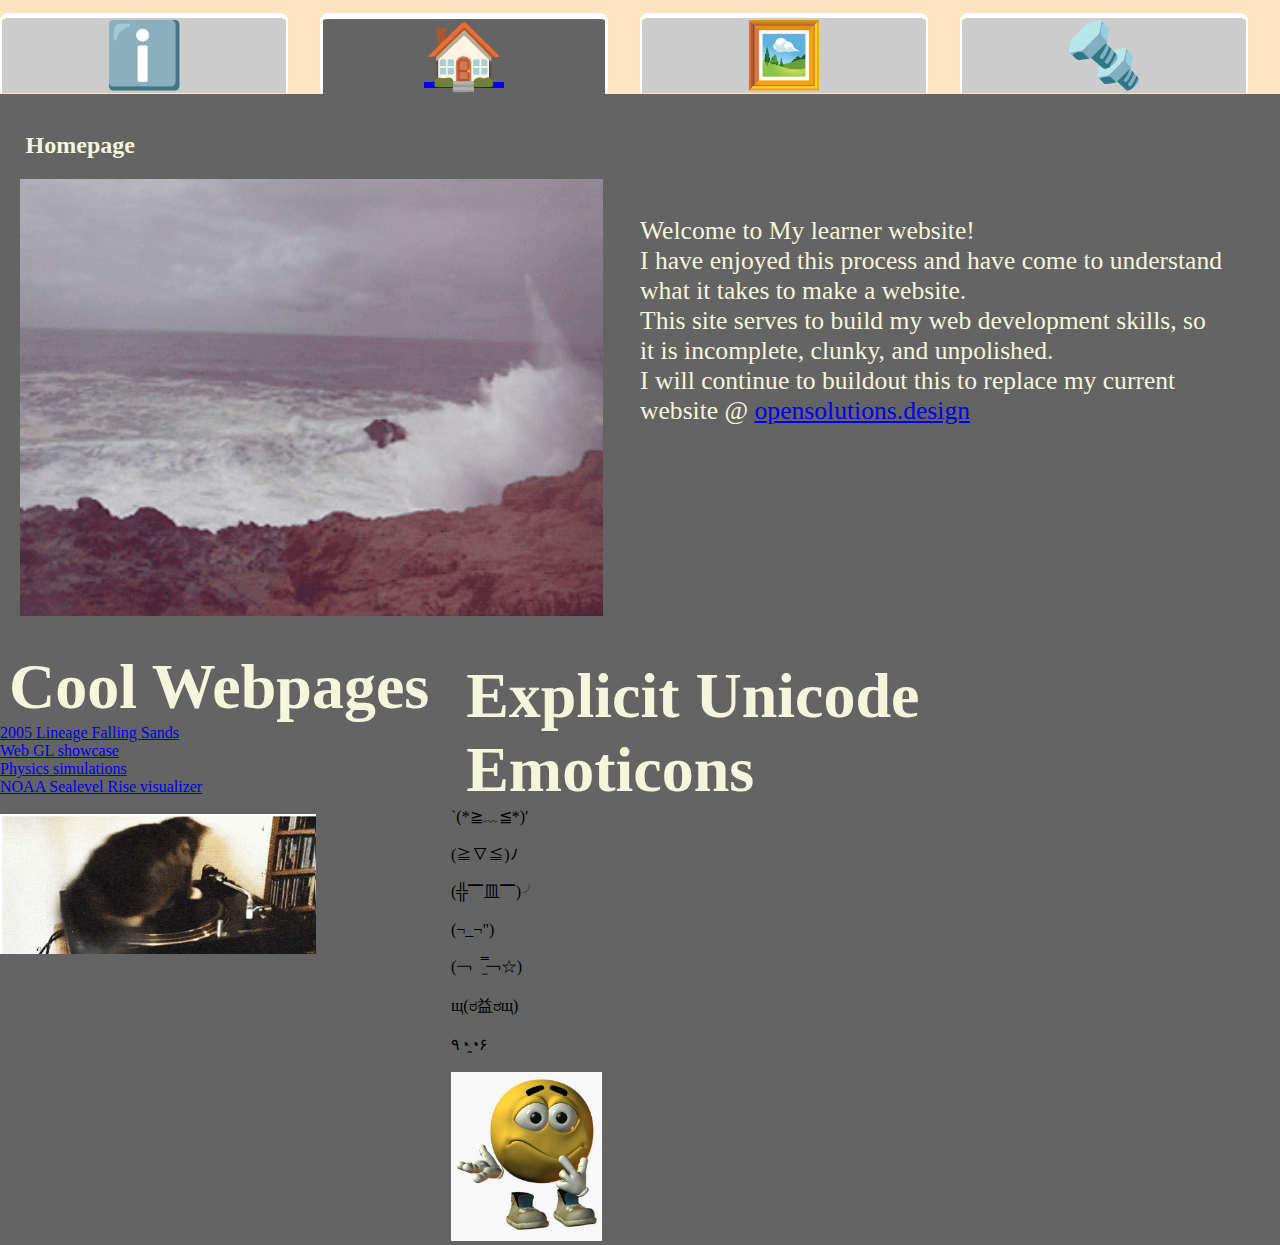
<file: index.html>
<!DOCTYPE html>
<html>
<head>
   <meta charset="UTF-8" />
   <title>LandingPage</title>
   <link rel="stylesheet" href="css/main.css">
   <style>
   @import url('https://fonts.googleapis.com/css2?family=Noto+Serif:ital,wght@0,100..900;1,100..900&display=swap');
   </style>
</head>
<body>
    <div class="navRow">
      <div class="navColumn">
         <a href="About/info.html" class="NavButton">
            <emoji-span>ℹ️</emoji-span>
            <!-- <textspan>Info</textspan> -->
         </a>
      </div>
      <div class="navColumn">
         <a href="index.html" class="CurrentButton">
            <emoji-span>🏠</emoji-span>
            <!-- <textspan>Home</textspan> -->
         </a>
      </div>
      <div class="navColumn">
         <a href="portfolio\portfolio.html" class="NavButton">
            <emoji-span>🖼️</emoji-span>
            <!-- <textspan>folio</textspan> -->
         </a>
      </div>
      <div class="navColumn">
         <a href="solids/designs.html" class="NavButton">
            <tispan>🔩</tispan>
            <!-- <textspan>3d Models</textspan> -->
         </a>
      </div>
   </div>
   <div class="page">
      <h2>
         Homepage
      </h2>
      <div class="row">
         <div class="onexhtov">
            <img src="img/SeaSpray3.gif" alt="moving image of a wave crashing into a rock creating a giant spray">
            <p>
               Welcome to My learner website! <br>
               I have enjoyed this process and have come to understand what it takes to make a website. <br>
               This site serves to build my web development skills, so it is incomplete, clunky, and unpolished. <br>
               I will continue to buildout this to replace my current website @ <a href="https://opensolutions.design/">opensolutions.design</a>
            </p>
         </div>
      </div>
      <div class = "row">
         <div class="column">
               <h1>Cool Webpages</h1>
               <ol>
                  <li><a href="https://boredhumans.com/falling_sand.php"> 2005 Lineage Falling Sands</a></li>
                  <li><a href="https://webglsamples.org/"> Web GL showcase</a></li>
                  <li><a href="https://www.myphysicslab.com/"> Physics simulations</a></li>
                  <li><a href="https://coast.noaa.gov/slr/#/layer/slr/10/-9209401.89856449/3141033.0383078516/7.237/satellite/none/0.8/2050/interHigh/noAccretion/NOS_Minor"> NOAA Sealevel Rise visualizer</a></li>
                  <li><br>
                     <img src="img/proxy-image.gif" alt="Funee cat spinning on turntable" width="70%">
                  </li>
               </ol>
         </div>
         <div class="column">
               <h1>Explicit Unicode Emoticons</h1>
               <ol>
                  <ul>`(*≧﹏≦*)′</ul><br>
                  <ul>(≧∇≦)ﾉ</ul><br>
                  <ul>(╬▔皿▔)╯</ul><br>
                  <ul>(¬_¬")</ul><br>
                  <ul>(￢︿̫̿￢☆)</ul><br>
                  <ul>щ(ಠ益ಠщ)</ul><br>
                  <ul>٩◔̯◔۶</ul><br>
                  <ul><img src="img/Hmmmm.jpg" alt="3d emoji concerned and thinking" width="20%"></ul>
               </ol>
         </div>
      </div>
    </div>
   </div>
</body>
</html>
</file>
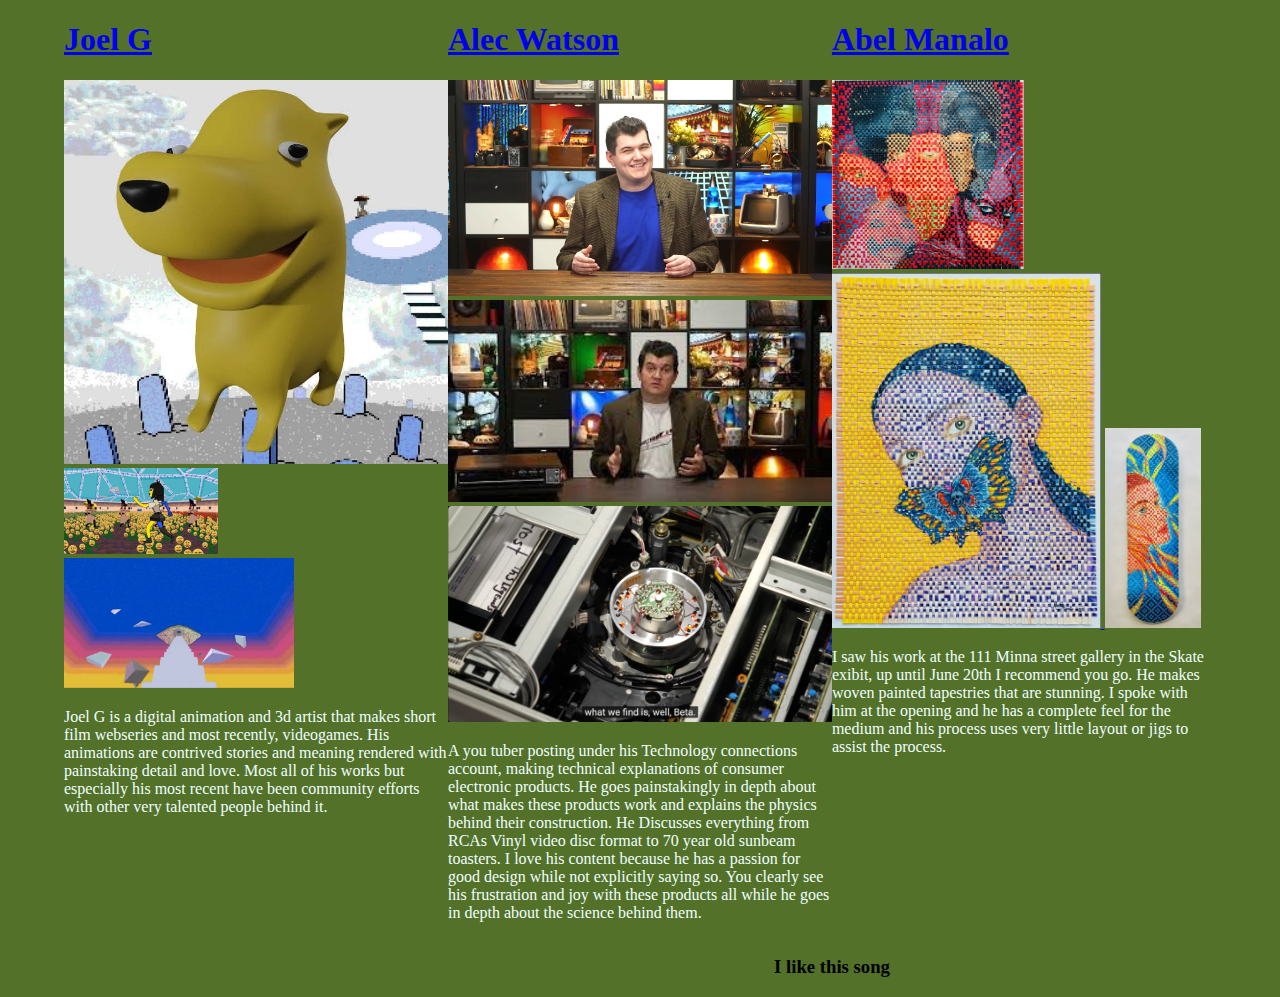
<file: mcCulloughInspiration/index.html>
<!DOCTYPE html>
<html lang="en">
<head>
    <meta charset="UTF-8">
    <meta name="viewport" content="width=device-width, initial-scale=1.0">
    <title>McCullough Inspo</title>
    <link rel="stylesheet" href="css/index.css">
    <link rel="icon" href="/img/dancing.gif" type="image.gif">

</head>
<body> 
    <div class="row">
        <div class="column">
            <h1><a href="https://joelgc.com/"> Joel G </a></h1>
            
            <!--Images-->
            <img src="img/JoelDog.jpg" alt="Goel Gs' Iconic 3d yellow dog floating in from of a graveyard" width="100%">
            <img src="img/Ena.jpg" alt="Ena dancing in afield of smiliong flowers inside of a glass dome" width="40%">
            <img src="img/JoelEye.jpg" alt="Stairs leading up to an eye in front of a sunset like skyline, abstract geometric shapes float around the scene" width="60%">
            <p  style="color: azure;">
                Joel G is a digital animation and 3d artist that makes short film webseries and most recently, videogames. His animations are contrived stories and meaning rendered with painstaking detail and love. Most all of his works but especially his most recent have been community efforts with other very talented people behind it.
            </p>
        </div>
        <div class="column">
            <h1><a href="https://www.youtube.com/@TechnologyConnections"> Alec Watson </a></h1>
            <!--Images-->
            <a href="https://www.youtube.com/@TechnologyConnections" target="_blank" >
                <img src="img/TechnoMan.jpg" alt="Abel Manalo sitting behind table smiling in front of shelf filled with various electronic products" width="100%">
                <img src="img/TechnoMan2.jpg" alt="Abel Manalo sitting behind table with a Selectavision player on it, smiling in front of shelf filled with various electronic products" width="100%">
                <img src="img/BetaCam.png" alt="Image of the reader drum inside a Betacam player" width="100%">
           </a>
            <p  style="color: azure;">
                A you tuber posting under his Technology connections account, making technical explanations of consumer electronic products. He goes painstakingly in depth about what makes these products work and explains the physics behind their construction. He Discusses everything from RCAs Vinyl video disc format to 70 year old sunbeam toasters. I love his content because he has a passion for good design while not explicitly saying so. You clearly see his frustration and joy with these products all while he goes in depth about the science behind them.
            </p>
        </div>
        <div class="column">
            <h1><a href="https://www.abelartsf.com/">Abel Manalo </a></h1>

            <!--Images-->
            <a href="https://www.abelartsf.com/watercolors-woven" target="_blank">
                <img src="img/Faces.png" alt="Many different faces including batman arranges in a Hexagon pattern intervowen with red lines " width="50%">
                <img src="img/butterflyWoman.png" alt="White woman with blue hairwith a butter fly over mouth in from of a yellow background" width="70%">
            </a>
            <a href="https://www.abelartsf.com/oil-paintings-woven" target="_blank">
                <img src="img/Skateboard.png" alt="Uhuuuu im tires explaining images :P" width="25%">
            </a>

            <p  style="color: azure;">
                I saw his work at the 111 Minna street gallery in the Skate exibit, up until June 20th I recommend you go. He makes woven painted tapestries that are stunning. I spoke with him at the opening and he has a complete feel for the medium and his process uses very little layout or jigs to assist the process.
            </p>
        </div>  
    </div>
    <div class="column">
      <iframe style="border: 0; width: 100%; height: 42px;" src="https://bandcamp.com/EmbeddedPlayer/album=2324165715/size=small/bgcol=ffffff/linkcol=0687f5/track=3748594077/transparent=true/" seamless><a href="https://windows96.bandcamp.com/album/19999">19999 by Windows96</a></iframe>
    </div>
    <div>
        <h3>
            I like this song
        <h3>
    </div>
</body>
</html>
</file>
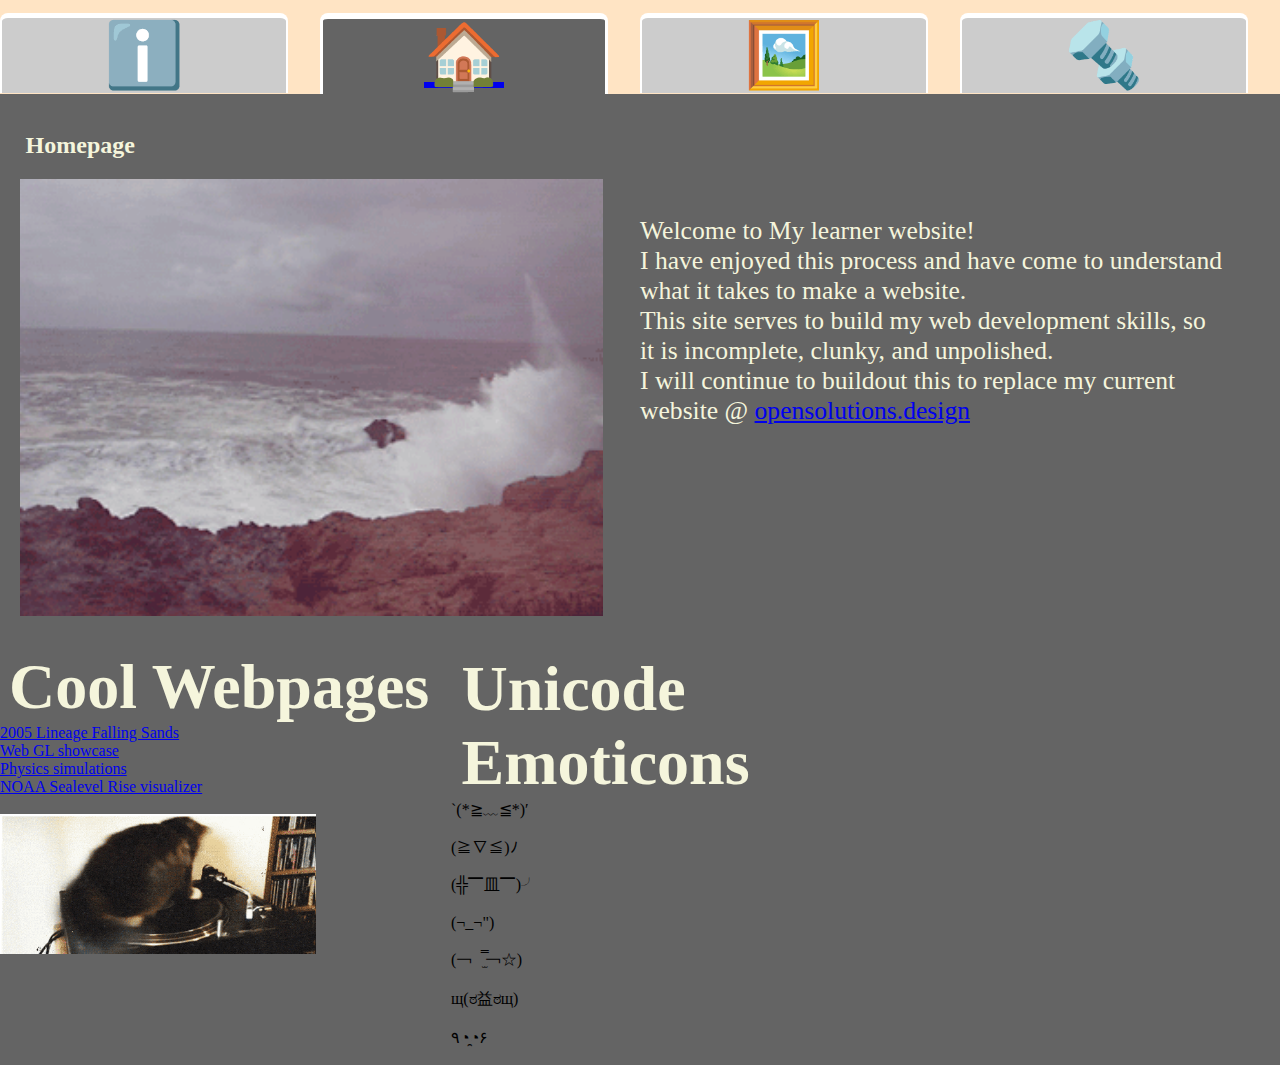
<file: PersonalWebsite/index.html>
<!DOCTYPE html>
<html>
<head>
   <meta charset="UTF-8" />
   <title>LandingPage</title>
   <link rel="stylesheet" href="css/main.css">
   <style>
   @import url('https://fonts.googleapis.com/css2?family=Noto+Serif:ital,wght@0,100..900;1,100..900&display=swap');
   </style>
</head>
<body>
    <div class="navRow">
      <div class="navColumn">
         <a href="About/info.html" class="NavButton">
            <emoji-span>ℹ️</emoji-span>
            <!-- <textspan>Info</textspan> -->
         </a>
      </div>
      <div class="navColumn">
         <a href="index.html" class="CurrentButton">
            <emoji-span>🏠</emoji-span>
            <!-- <textspan>Home</textspan> -->
         </a>
      </div>
      <div class="navColumn">
         <a href="portfolio\portfolio.html" class="NavButton">
            <emoji-span>🖼️</emoji-span>
            <!-- <textspan>folio</textspan> -->
         </a>
      </div>
      <div class="navColumn">
         <a href="solids/designs.html" class="NavButton">
            <tispan>🔩</tispan>
            <!-- <textspan>3d Models</textspan> -->
         </a>
      </div>
   </div>
   <div class="page">
      <h2>
         Homepage
      </h2>
      <div class="row">
         <div class="onexhtov">
            <img src="img/SeaSpray3.gif" alt="moving image of a wave crashing into a rock creating a giant spray">
            <p>
               Welcome to My learner website! <br>
               I have enjoyed this process and have come to understand what it takes to make a website. <br>
               This site serves to build my web development skills, so it is incomplete, clunky, and unpolished. <br>
               I will continue to buildout this to replace my current website @ <a href="https://opensolutions.design/">opensolutions.design</a>
            </p>
         </div>
      </div>
      <div class = "row">
         <div class="column">
               <h1>Cool Webpages</h1>
               <ol>
                  <li><a href="https://boredhumans.com/falling_sand.php"> 2005 Lineage Falling Sands</a></li>
                  <li><a href="https://webglsamples.org/"> Web GL showcase</a></li>
                  <li><a href="https://www.myphysicslab.com/"> Physics simulations</a></li>
                  <li><a href="https://coast.noaa.gov/slr/#/layer/slr/10/-9209401.89856449/3141033.0383078516/7.237/satellite/none/0.8/2050/interHigh/noAccretion/NOS_Minor"> NOAA Sealevel Rise visualizer</a></li>
                  <li><br>
                     <img src="img/proxy-image.gif" alt="Funee cat spinning on turntable" width="70%">
                  </li>
               </ol>
         </div>
         <div class="column">
               <h1> Unicode Emoticons</h1>
               <ol>
                  <ul>`(*≧﹏≦*)′</ul><br>
                  <ul>(≧∇≦)ﾉ</ul><br>
                  <ul>(╬▔皿▔)╯</ul><br>
                  <ul>(¬_¬")</ul><br>
                  <ul>(￢︿̫̿￢☆)</ul><br>
                  <ul>щ(ಠ益ಠщ)</ul><br>
                  <ul>٩◔̯◔۶</ul><br>
               </ol>
         </div>
      </div>
    </div>
   </div>
</body>
</html>
</file>
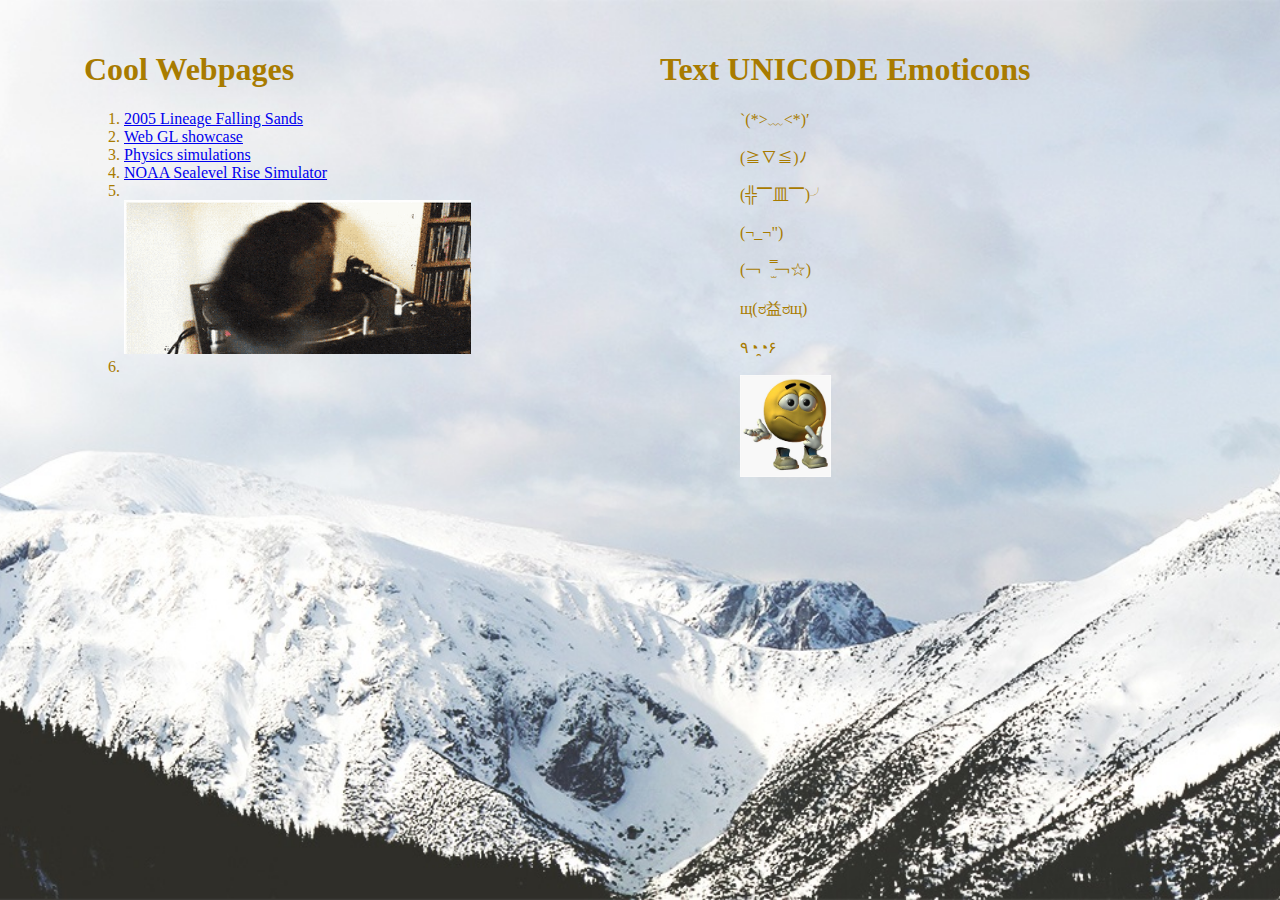
<file: McCulloughList/List.html>
<!DOCTYPE html>
<html lang="en">
<head>
    <meta charset="UTF-8">
    <meta name="viewport" content="width=device-width, initial-scale=1.0">
    <title>Broms' List</title>
    <link rel="stylesheet" href="css/index.css">
    <link rel="icon" type="image/x-icon" href="/img/Urals.jpg">

</head>

<body> 
    <div class = "row">
        <div class="column">
            <h1>Cool Webpages</h1>
            <ol>
                <li><a href="https://boredhumans.com/falling_sand.php"> 2005 Lineage Falling Sands</a></li>
                <li><a href="https://webglsamples.org/"> Web GL showcase</a></li>
                <li><a href="https://www.myphysicslab.com/"> Physics simulations</a></li>
                <li><a href="https://coast.noaa.gov/slr/#/layer/slr/10/-9209401.89856449/3141033.0383078516/7.237/satellite/none/0.8/2050/interHigh/noAccretion/NOS_Minor"> NOAA Sealevel Rise Simulator</a></li>
                <li><br>
                    <img src="img/proxy-image.gif" alt="Funee cat spinning on turntable" width="70%">
                </li>
                <li><br>
                    <iframe style="border: 0; width: 300px; height: 300px;" src="https://bandcamp.com/EmbeddedPlayer/album=3082387851/size=large/bgcol=ffffff/linkcol=0687f5/minimal=true/track=2617703889/transparent=true/" seamless><a href="https://windows96.bandcamp.com/album/yes-da-da-da">Yes Da Da Da by Windows96</a></iframe>
                </li>
                
            </ol>
        </div>
        <div class="column">
            <h1>Text UNICODE Emoticons</h1>
            <ol>
                <ul>`(*>﹏<*)′</ul><br>
                <ul>(≧∇≦)ﾉ</ul><br>
                <ul>(╬▔皿▔)╯</ul><br>
                <ul>(¬_¬")</ul><br>
                <ul>(￢︿̫̿￢☆)</ul><br>
                <ul>щ(ಠ益ಠщ)</ul><br>
                <ul>٩◔̯◔۶</ul><br>
                <ul><img src="img/Hmmmm.jpg" alt="3d emoji concerned and thinking" width="20%"></ul>
            </ol>
        </div>
    </div>
</body>
</html>
</file>
<file: css/main.css>
* {
margin: 0;
padding: 0;
box-sizing: border-box;
}

img{
    object-fit: cover;
}

body{

    display: flex;
    flex-direction: column;
    align-items: center;
    background-color: #ffe4c4;
}

button{
    font-size: 30px;
    padding: 10px;
}

.page{
    width: 100%;
    background-color: rgb(100, 100, 100);
}

.row{
    align-content: space-between;
    display: flex;
    flex-direction: row;
    width: 100%;
}

.navRow{
    padding: 1% 0 0 0;
    display: flex;
    width: 100%;
    justify-content: space-between;
    align-items: center;
}

.navColumn{
    flex: 1;
    text-align: center;
}

h1{
    font-size: 5vw;
    color: #f5f5dc;
    display: block;
    padding: 3% 0.5% 0 2%;

}

h2{
    color: #f5f5dc;
    display: block;
    padding: 3% 0.5% 0 2%;
}

h3{
    color: #f5f5dc;
    display: block;
    padding: 0.5% 0.5% 2% 2%;
}


p{
    font-size: 2vw;
    padding: 3%;
    color: #f5f5dc;
}



.onexhtov{
    display: flex;
    flex-direction: row;
    width: 100%;
    padding: 20px;
    flex: 1;
    flex-wrap: nowrap;
    overflow: hidden;
    box-sizing: border-box;
}

.onexhtov > * {
    flex: 1;
    min-width: 0;
    max-width: 100%;
}

.onexhtovrevmoile{
    display: flex;
    flex-direction: row;
    width: 100%;
    padding: 20px;
    flex: 1;
    flex-wrap: nowrap;
    overflow: hidden;
    box-sizing: border-box;
}

.onexhtovrevmoile > * {
    flex: 1;
    min-width: 0;
    max-width: 100%;
}

@media (max-width:1000px){
    .onexhtov{
        flex-direction: column;
        padding: 30px;
    }

    .onexhtovrevmoile{
        flex-direction: column-reverse  ;
        padding: 30px;
    }

    p{
        font-size: 3vw;
    }
}



.emoji-span{
    position: absolute;
    text-align: center;
    width: 100%;
    height: 100%;
    top: 0;
    left: 0;

}

.NavButton{
    position: relative;
    display: block;
    width: 90%;
    background-color: #cccccc;
    font-size: 5vw;
    border: solid;
    border-color:  rgb(255, 255, 255);
    border-width: 5px 2px 0px 2px;
    border-radius: 8px 8px 0 0;
    text-decoration: none;
    text-align: center;
}

.NavButton:hover{
    transition-duration: 0.5s;
    background-color: #ffffff;
    border-color:  rgb(126, 126, 126);
}

.CurrentButton{
    position: relative;
    display: block;
    width: 90%;
    background-color: rgb(100, 100, 100);
    font-size: 5vw;
    border: solid;
    border-color:  rgb(255, 255, 255);
    border-width: 6px 3px 0 3px;
    border-radius: 8px 8px 0 0;
    text-align: center;
}

@media (max-width:1000px) {

    .NavButton{
        display: block;
        width: 90%;
        background-color: #cccccc;
        font-size: 12vw;
        border: solid;
        border-color:  rgb(255, 255, 255);
        border-width: 5px 2px 0px 2px;
        border-radius: 8px 8px 0 0;
        text-decoration: none;
    }

    .CurrentButton{
        display: block;
        width: 90%;
        background-color: rgb(100, 100, 100);
        font-size: 12vw;
        border: solid;
        border-color:  rgb(255, 255, 255);
        border-width: 6px 3px 0 3px;
        border-radius: 8px 8px 0 0;
    }

}
</file>
<file: mcCulloughInspiration/css/index.css>
* {background-color: rgb(83, 113, 41)}
body {
  text-align: center;
  margin: auto;
  width: 90%;
}

.column{
  float: left;
  width: 33.33%;
  text-align: left;
}
  
.row:after {
  content: "";
  display: table;
  clear: both;
}
</file>
<file: PersonalWebsite/css/main.css>
* {
margin: 0;
padding: 0;
box-sizing: border-box;
}

img{
    object-fit: cover;
}

body{

    display: flex;
    flex-direction: column;
    align-items: center;
    background-color: #ffe4c4;
}

button{
    font-size: 30px;
    padding: 10px;
}

.page{
    width: 100%;
    background-color: rgb(100, 100, 100);
}

.row{
    align-content: space-between;
    display: flex;
    flex-direction: row;
    width: 100%;
}

.navRow{
    padding: 1% 0 0 0;
    display: flex;
    width: 100%;
    justify-content: space-between;
    align-items: center;
}

.navColumn{
    flex: 1;
    text-align: center;
}

h1{
    font-size: 5vw;
    color: #f5f5dc;
    display: block;
    padding: 3% 0.5% 0 2%;

}

h2{
    color: #f5f5dc;
    display: block;
    padding: 3% 0.5% 0 2%;
}

h3{
    color: #f5f5dc;
    display: block;
    padding: 0.5% 0.5% 2% 2%;
}


p{
    font-size: 2vw;
    padding: 3%;
    color: #f5f5dc;
}



.onexhtov{
    display: flex;
    flex-direction: row;
    width: 100%;
    padding: 20px;
    flex: 1;
    flex-wrap: nowrap;
    overflow: hidden;
    box-sizing: border-box;
}

.onexhtov > * {
    flex: 1;
    min-width: 0;
    max-width: 100%;
}

.onexhtovrevmoile{
    display: flex;
    flex-direction: row;
    width: 100%;
    padding: 20px;
    flex: 1;
    flex-wrap: nowrap;
    overflow: hidden;
    box-sizing: border-box;
}

.onexhtovrevmoile > * {
    flex: 1;
    min-width: 0;
    max-width: 100%;
}

@media (max-width:1000px){
    .onexhtov{
        flex-direction: column;
        padding: 30px;
    }

    .onexhtovrevmoile{
        flex-direction: column-reverse  ;
        padding: 30px;
    }

    p{
        font-size: 3vw;
    }
}



.emoji-span{
    position: absolute;
    text-align: center;
    width: 100%;
    height: 100%;
    top: 0;
    left: 0;

}

.NavButton{
    position: relative;
    display: block;
    width: 90%;
    background-color: #cccccc;
    font-size: 5vw;
    border: solid;
    border-color:  rgb(255, 255, 255);
    border-width: 5px 2px 0px 2px;
    border-radius: 8px 8px 0 0;
    text-decoration: none;
    text-align: center;
}

.NavButton:hover{
    transition-duration: 0.5s;
    background-color: #ffffff;
    border-color:  rgb(126, 126, 126);
}

.CurrentButton{
    position: relative;
    display: block;
    width: 90%;
    background-color: rgb(100, 100, 100);
    font-size: 5vw;
    border: solid;
    border-color:  rgb(255, 255, 255);
    border-width: 6px 3px 0 3px;
    border-radius: 8px 8px 0 0;
    text-align: center;
}

@media (max-width:1000px) {

    .NavButton{
        display: block;
        width: 90%;
        background-color: #cccccc;
        font-size: 12vw;
        border: solid;
        border-color:  rgb(255, 255, 255);
        border-width: 5px 2px 0px 2px;
        border-radius: 8px 8px 0 0;
        text-decoration: none;
    }

    .CurrentButton{
        display: block;
        width: 90%;
        background-color: rgb(100, 100, 100);
        font-size: 12vw;
        border: solid;
        border-color:  rgb(255, 255, 255);
        border-width: 6px 3px 0 3px;
        border-radius: 8px 8px 0 0;
    }

}
</file>
<file: McCulloughList/css/index.css>
.row{
  display: flex;
  width: auto;
}

.column{
  text-align: left;
  flex: 1;
  padding: 20px;
  box-sizing: border-box;
}

body {
  background-image: url('../img/Urals.jpg');
  background-size: cover;
  background-repeat: no-repeat;
  background-position: center;
  background-attachment: fixed; /* Keeps background fixed when scrolling */
  color: rgb(168, 123, 0);
  text-align: center;
  margin: auto;
  width: 90%;
  padding: 10px;
}
</file>
